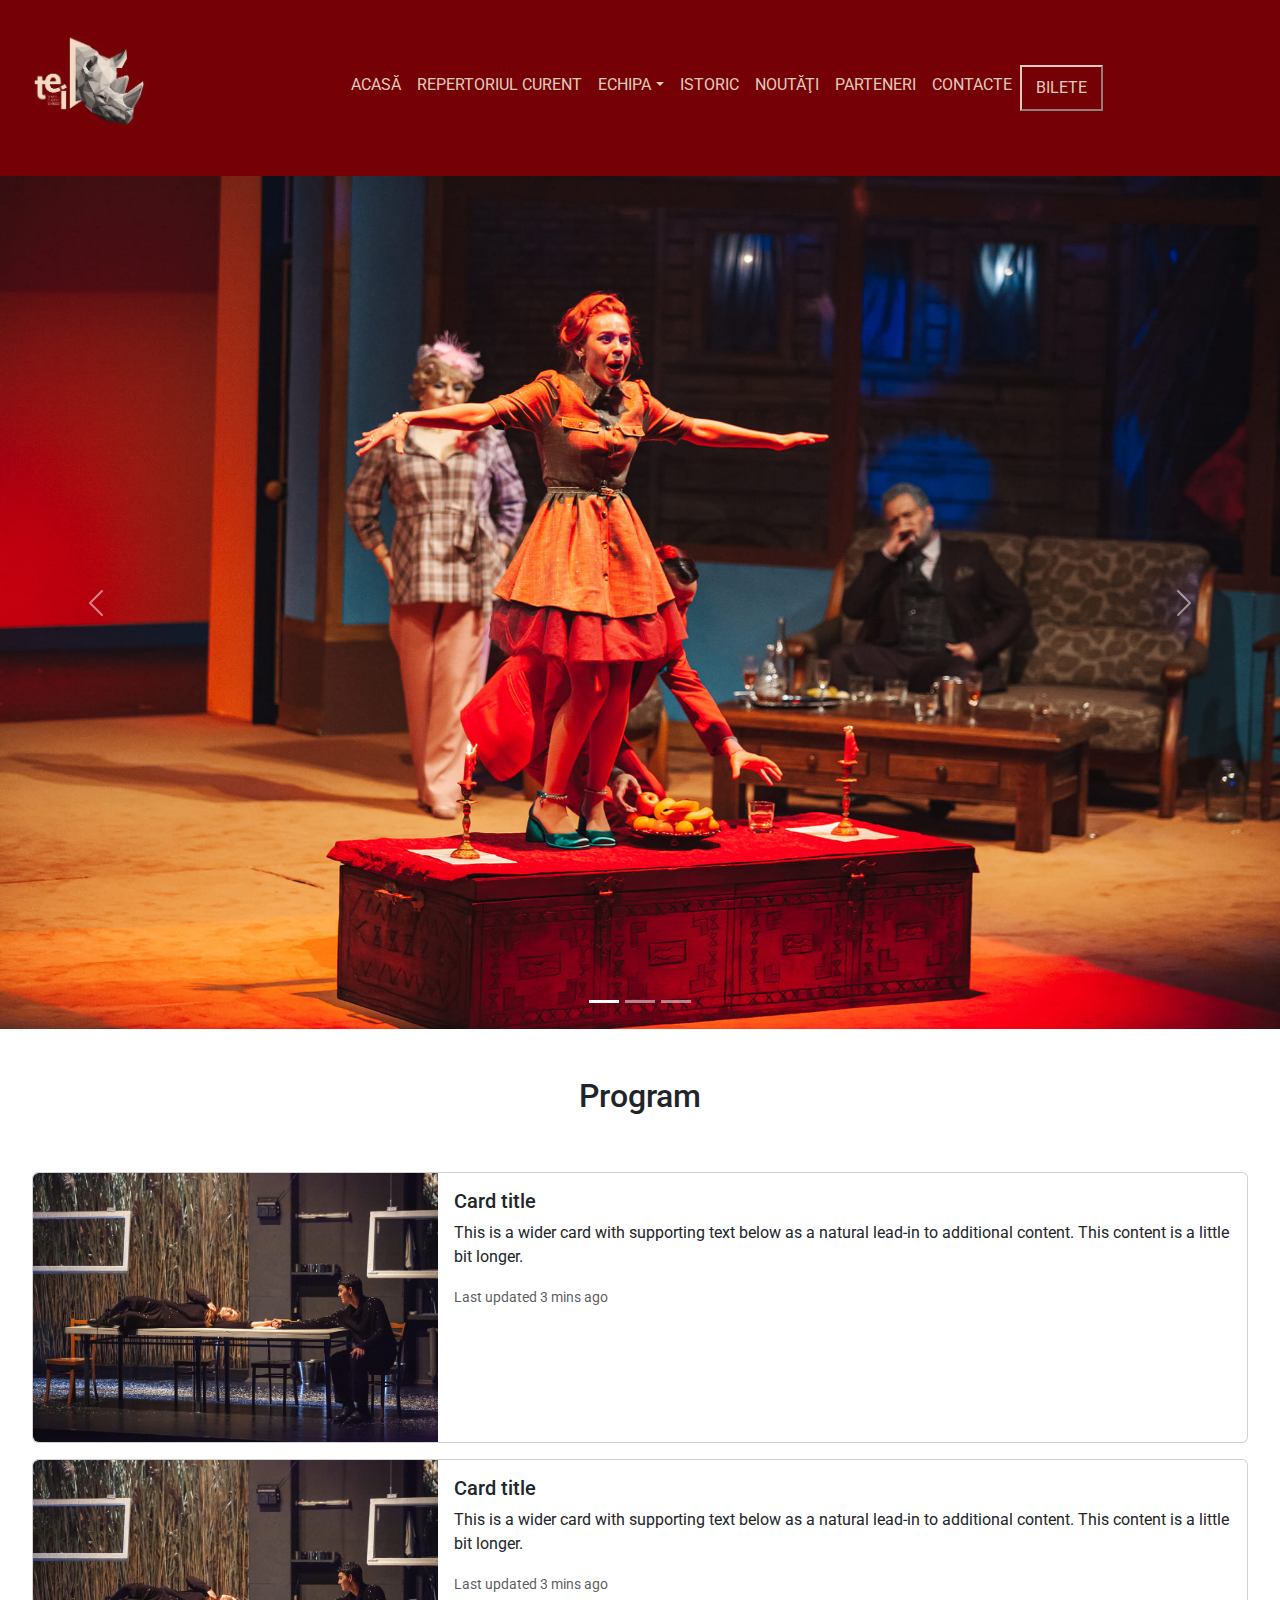
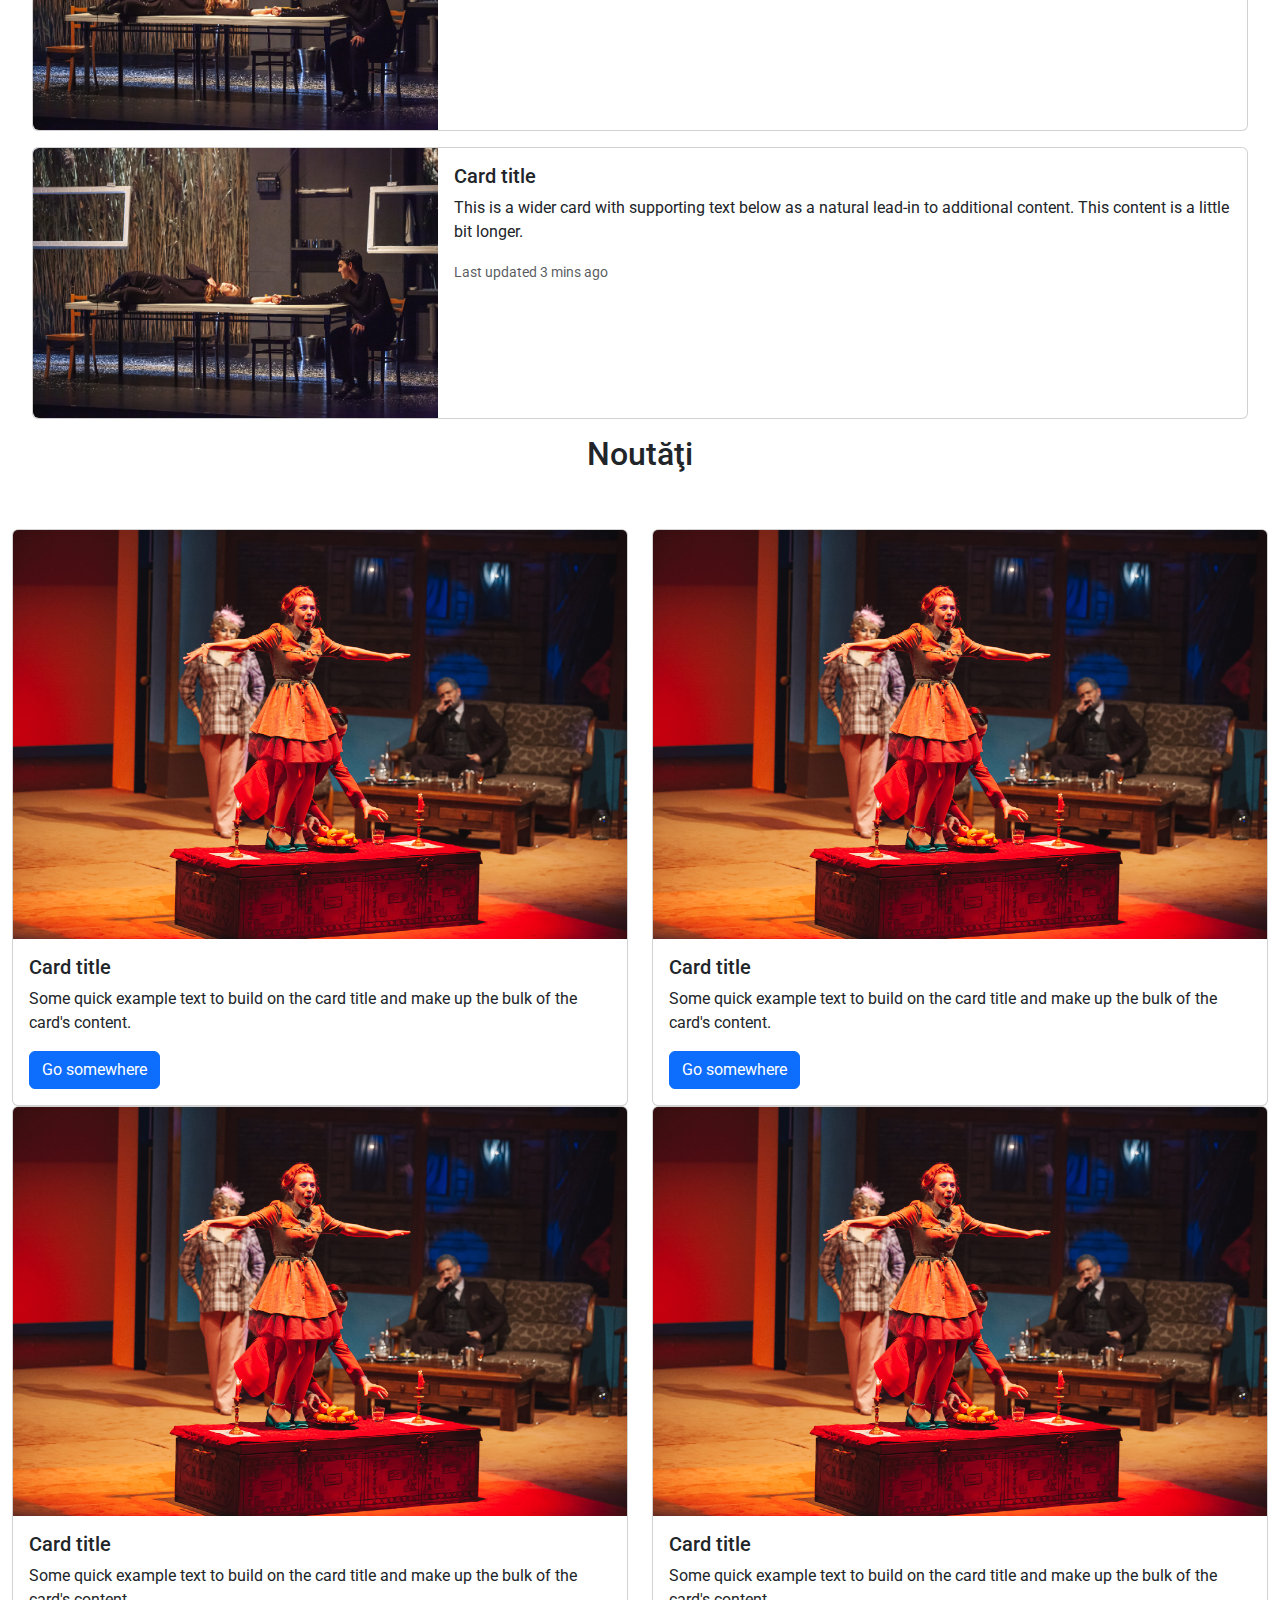
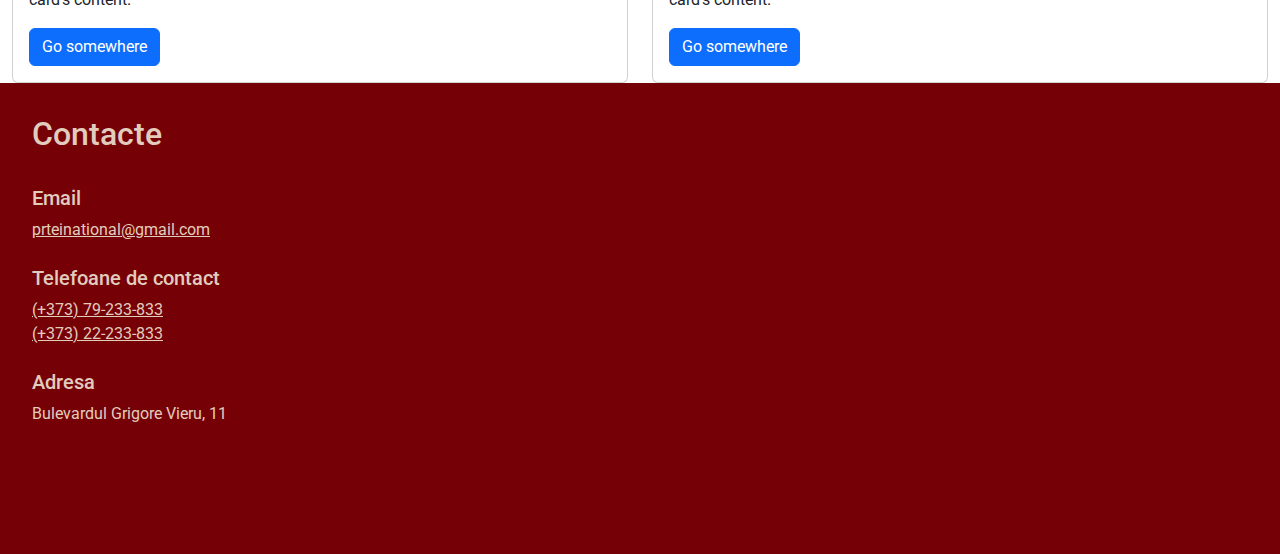
<file: html/index.html>
<!DOCTYPE html>
<html lang="ro">
<head>
    <!--Meta tags-->
    <meta charset="UTF-8">
    <meta http-equiv="X-UA-Compatible" content="IE=edge">
    <meta name="viewport" content="width=device-width, initial-scale=1.0">
    <meta name="author" content="Mihai Turcanu & Guzun Adrian-Vasile">
    <meta name="description" content="">
    <!--<meta name="keywords" content="">--> 
    <title>Teatrul Na&#355ional Eugene Ionesco</title>
    <!--Include Bootstrap 5-->
    <link rel="stylesheet" href="../css/style.css">
    <link href="https://cdn.jsdelivr.net/npm/bootstrap@5.2.3/dist/css/bootstrap.min.css" rel="stylesheet">
    <script src="https://cdn.jsdelivr.net/npm/bootstrap@5.2.3/dist/js/bootstrap.bundle.min.js"></script>
    <!--Font Roboto Google API-->
    <link rel="preconnect" href="https://fonts.googleapis.com">
    <link rel="preconnect" href="https://fonts.gstatic.com" crossorigin>
    <link href="https://fonts.googleapis.com/css2?family=Roboto:ital,wght@0,300;0,400;0,500;0,700;0,900;1,400&display=swap" rel="stylesheet">
    <!--Browser tab icon-->
    <link rel="icon" type="image/webp" href="../media/logo.webp">
</head>
<body>
    <!--Navbar start-->
    <nav class="navbar navbar-expand-lg">

        <div class="container-fluid">
          <a class="navbar-brand" href="#">
            <img src="../media/logo2.webp" alt="logo tei" id="logo-navbar">
          </a>
          <button class="navbar-toggler" type="button" data-bs-toggle="collapse" data-bs-target="#collapsibleNavbar" 
          style="width: 60px; height: 60px; border-style: none;">
            <span class="navbar-toggler-icon" style="width: 40px; height: 40px;"></span>
          </button>
          <div class="collapse navbar-collapse justify-content-center" id="collapsibleNavbar">
            <ul class="navbar-nav">
              <li class="nav-item">
                <a class="nav-link" href="#">ACAS&#258</a>
              </li>
              <li class="nav-item">
                <a class="nav-link" href="#">REPERTORIUL CURENT</a>
              </li>
              <li class="nav-item dropdown">
                <a class="nav-link dropdown-toggle" href="#" role="button" data-bs-toggle="dropdown">ECHIPA</a>
                <ul class="dropdown-menu">
                  <li><a class="dropdown-item" href="#">Link</a></li>
                  <li><a class="dropdown-item" href="#">Another link</a></li>
                  <li><a class="dropdown-item" href="#">A third link</a></li>
                </ul>
              </li>
              <li class="nav-item">
                <a class="nav-link" href="#">ISTORIC</a>
              </li>
              <li class="nav-item">
                <a class="nav-link" href="#">NOUT&#258&#354I</a>
              </li>
              <li class="nav-item">
                <a class="nav-link" href="#">PARTENERI</a>
              </li>
              <li class="nav-item">
                <a class="nav-link" href="#">CONTACTE</a>
              </li>
              <li class="nav-item">
                <button id="bilete"><a class="nav-link" id="bilete-link" href="https://iticket.md/event/location/tealtrul-national-eugene-ionesco" target="_blank">BILETE</a></button>
              </li>          
            </ul>
          </div>
        </div>
      </nav>
      <!--Navbar end-->
      <!-- Carousel -->
  <div id="carousel" class="carousel slide carousel-fade" data-bs-ride="carousel" data-bs-interval="2700">

  <!-- Indicators/dots -->
  <div class="carousel-indicators">
    <button type="button" data-bs-target="#carousel" data-bs-slide-to="0" class="active"></button>
    <button type="button" data-bs-target="#carousel" data-bs-slide-to="1"></button>
    <button type="button" data-bs-target="#carousel" data-bs-slide-to="2"></button>
  </div>

  <!-- The slideshow/carousel -->
  <div class="carousel-inner">
    <div class="carousel-item active">
      <img src="../media/teatru-eugene-ionesco.jpg" alt="Los Angeles" class="d-block w-100">
    </div>
    <div class="carousel-item">
      <img src="../media/teatru-eugene-ionesco-1.jpg" alt="Chicago" class="d-block w-100">
    </div>
    <div class="carousel-item">
      <img src="../media/teatru-eugene-ionesco-2.jpg" alt="New York" class="d-block w-100">
    </div>
  </div>

  <!-- Left and right controls/icons -->
  <button class="carousel-control-prev" type="button" data-bs-target="#carousel" data-bs-slide="prev">
    <span class="carousel-control-prev-icon"></span>
  </button>
  <button class="carousel-control-next" type="button" data-bs-target="#carousel" data-bs-slide="next">
    <span class="carousel-control-next-icon"></span>
  </button>
</div>
<br><br>
<h2 style="text-align: center;">Program</h2>
<br><br>
<!--Card-->
<div class="card mb-3 card-program">
  <div class="row g-0">
    <div class="col-md-4">
      <img src="../media/teatru-eugene-ionesco-1.jpg" class="img-fluid rounded-start" alt="...">
    </div>
    <div class="col-md-8">
      <div class="card-body">
        <h5 class="card-title">Card title</h5>
        <p class="card-text">This is a wider card with supporting text below as a natural lead-in to additional content. This content is a little bit longer.</p>
        <p class="card-text"><small class="text-muted">Last updated 3 mins ago</small></p>
      </div>
    </div>
  </div>
</div>
<div class="card mb-3 card-program">
  <div class="row g-0">
    <div class="col-md-4">
      <img src="../media/teatru-eugene-ionesco-1.jpg" class="img-fluid rounded-start" alt="...">
    </div>
    <div class="col-md-8">
      <div class="card-body">
        <h5 class="card-title">Card title</h5>
        <p class="card-text">This is a wider card with supporting text below as a natural lead-in to additional content. This content is a little bit longer.</p>
        <p class="card-text"><small class="text-muted">Last updated 3 mins ago</small></p>
      </div>
    </div>
  </div>
</div>
<div class="card mb-3 card-program">
  <div class="row g-0">
    <div class="col-md-4">
      <img src="../media/teatru-eugene-ionesco-1.jpg" class="img-fluid rounded-start" alt="...">
    </div>
    <div class="col-md-8">
      <div class="card-body">
        <h5 class="card-title">Card title</h5>
        <p class="card-text">This is a wider card with supporting text below as a natural lead-in to additional content. This content is a little bit longer.</p>
        <p class="card-text"><small class="text-muted">Last updated 3 mins ago</small></p>
      </div>
    </div>
  </div>
</div>
<h2 style="text-align: center;">Nout&#259&#355i</h2>
<br><br>
<div class="container-fluid">
  <div class="row">
    <div class="col-md-6">
      <div class="card noutati-card">
        <img src="../media/teatru-eugene-ionesco.jpg" class="card-img-top" alt="...">
        <div class="card-body">
          <h5 class="card-title">Card title</h5>
          <p class="card-text">Some quick example text to build on the card title and make up the bulk of the card's content.</p>
          <a href="#" class="btn btn-primary">Go somewhere</a>
        </div>
      </div>
    </div>
    <div class="col-md-6">
      <div class="card noutati-card">
        <img src="../media/teatru-eugene-ionesco.jpg" class="card-img-top" alt="...">
        <div class="card-body">
          <h5 class="card-title">Card title</h5>
          <p class="card-text">Some quick example text to build on the card title and make up the bulk of the card's content.</p>
          <a href="#" class="btn btn-primary">Go somewhere</a>
        </div>
      </div>
    </div>
  </div>
  <div class="row">
    <div class="col-md-6">
      <div class="card noutati-card">
        <img src="../media/teatru-eugene-ionesco.jpg" class="card-img-top" alt="...">
        <div class="card-body">
          <h5 class="card-title">Card title</h5>
          <p class="card-text">Some quick example text to build on the card title and make up the bulk of the card's content.</p>
          <a href="#" class="btn btn-primary">Go somewhere</a>
        </div>
      </div>
    </div>
    <div class="col-md-6">
      <div class="card noutati-card">
        <img src="../media/teatru-eugene-ionesco.jpg" class="card-img-top" alt="...">
        <div class="card-body">
          <h5 class="card-title">Card title</h5>
          <p class="card-text">Some quick example text to build on the card title and make up the bulk of the card's content.</p>
          <a href="#" class="btn btn-primary">Go somewhere</a>
        </div>
      </div>
    </div>
  </div>
</div>
<div class="container-fluid">
  <div class="row">
    <div class="col-md-5" id="contact-info" style="background-color: #750106;">
      <h2 style="color: #e2ccbd;">Contacte</h2><br>
      <h5 style="color: #e2ccbd;">Email</h5>
      <footer>
      <address>
        <a href="mailto:prteinational@gmail.com" class="link-contact">prteinational@gmail.com</a><br><br>
        <h5 style="color: #e2ccbd;">Telefoane de contact</h5>
        <a href="tel:+37379233833" class="link-contact">(+373) 79-233-833</a><br>
        <a href="tel:+37322233833" class="link-contact">(+373) 22-233-833</a><br><br>
        <h5 style="color: #e2ccbd;">Adresa</h5>
        <p style="color: #e2ccbd;">Bulevardul Grigore Vieru, 11</p>
      </address>
    </div>
    <div class="col-md-7" id="maps" style="background-color: #750106;">
      <iframe src="https://www.google.com/maps/embed?pb=!1m18!1m12!1m3!1d2719.
    475698150573!2d28.838538814948343!3d47.03089563556317!2m3!1f0!2f0!3f0!3m2!1i1024!
    2i768!4f13.1!3m3!1m2!1s0x40c97c4bc6fb555b%3A0x6329ddb0da892332!2zVGVhdHJ1bCBOYcibaW9uYWwg4
    oCeRXVnw6huZSBJb25lc2Nv4oCd!5e0!3m2!1sro!2s!4v1672780522403!5m2!1sro!2s" width="100%" 
    height="400px" style="border:0;" allowfullscreen="" loading="lazy" 
    referrerpolicy="no-referrer-when-downgrade"></iframe>
    </div>
  </div>
 
</div>
    </footer>
</body>
</html>
</file>
<file: css/style.css>
body{
    font-family: 'Roboto', sans-serif !important;
    font-size: 16px !important;
    margin-left: 5%;
    margin-right: 5%;
}

#logo-navbar{
    width : 150px;
    height: 150px;
}
a.nav-link{
    color : #e2ccbd;
}

button.navbar-toggler{
    border: none;
}

#bilete{
    border-color: #e2ccbd;
    background-color: #750106;
}

#bilete-link{
    color: #e2ccbd;
}

.navbar{
    background-color: #750106;
}

.link-contact{
    color: #e2ccbd;
}

#contact-info{
    padding: 2.5%;
}

#maps{
    padding: 2.5%;
}

.noutati-card{
    width: 100%;
}

.card-program{
    max-width: 95%; 
    margin-left: 2.5%; 
    margin-right: 2.5%;
}
</file>
